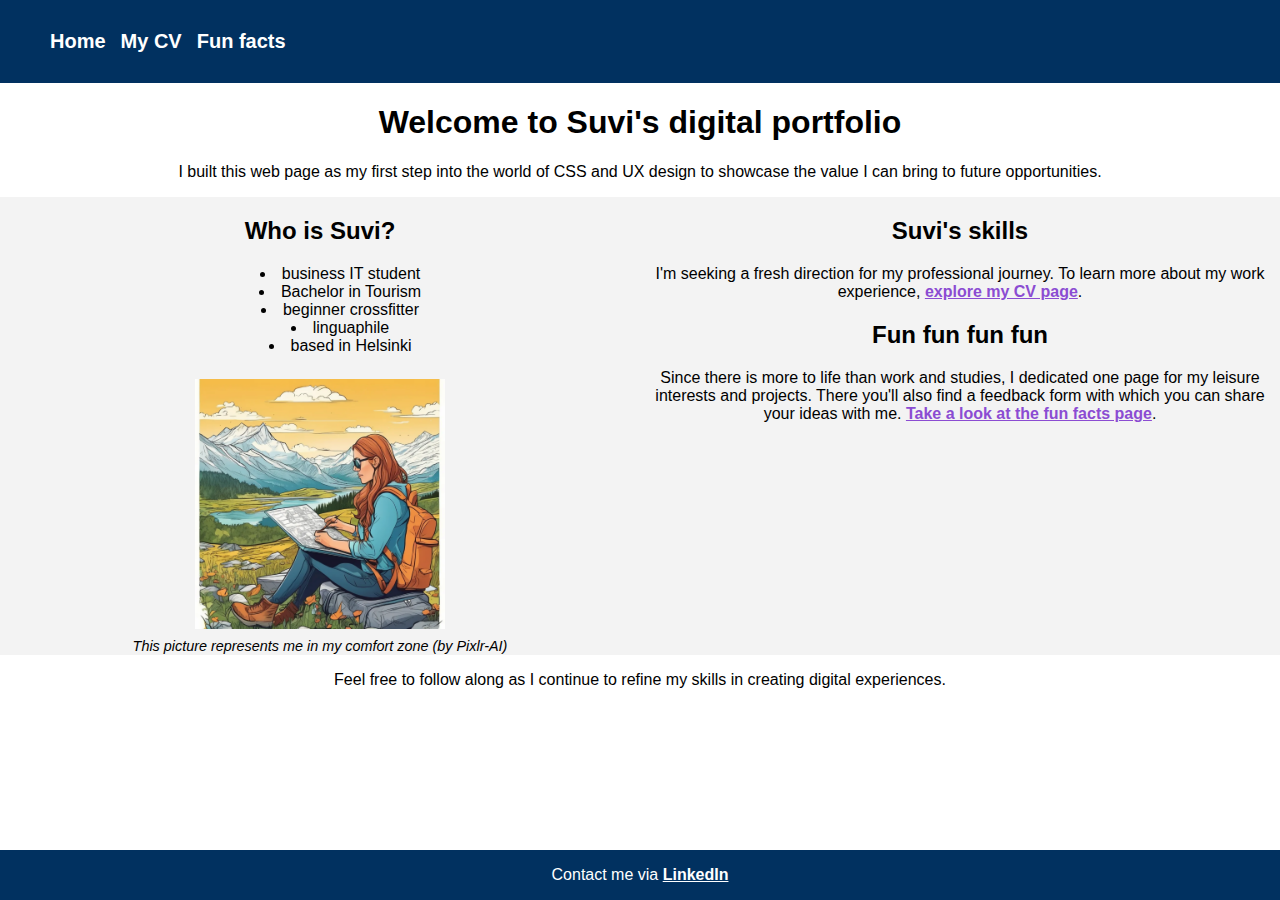
<file: index.html>
<!DOCTYPE html>
<html lang="en">

<head>
  <title>Suvi | Home</title>

  <meta name="viewport" content="width=device-width, initial-scale=1">
  <meta charset="UTF-8">
  <meta name="author" content="Suvi">
  <meta name="description" content="Tech talent portfolio by Suvi">
  <meta name="keywords" content="portfolio,HTML,UX student,IT trainee">

  <link href="style.css" rel="stylesheet" type="text/css">
</head>

<body>
  <header>
    <nav class="navbar">
      <div class="menu-icon" id="menu-icon">&#9776;</div>

      <ul class="nav-links">
        <li><a href="index.html">Home</a></li>
        <li><a href="cv.html">My CV</a></li>
        <li><a href="funfacts.html">Fun facts</a></li>
      </ul>
    </nav>
  </header>

  <main>
    <h1>Welcome to Suvi's digital portfolio</h1>

    <p>I built this web page as my first step into the world of CSS
      and UX design to showcase the value I can bring to future opportunities.</p>

    <div class="flex_container">
      <div class="flex_item">

        <h2>Who is Suvi?</h2>

        <ul>
          <li>business IT student</li>
          <li>Bachelor in Tourism</li>
          <li>beginner crossfitter</li>
          <li>linguaphile</li>
          <li>based in Helsinki</li>
        </ul>

        <img src="kuvat/portrait.png" alt="portrait" class="photo">
        <span class="caption">This picture represents me in my comfort zone (by Pixlr-AI)</span>

      </div>
      <div class="flex_item">

        <h2>Suvi's skills</h2>
        <p>I'm seeking a fresh direction for my professional journey. To learn more about my work
          experience, <a href="cv.html">explore my CV page</a>.</p>

        <div>
          <h2>Fun fun fun fun</h2>
          <p>Since there is more to life than work and studies,
            I dedicated one page for my leisure interests and projects.
            There you'll also find a feedback form with which you can share your ideas with me. <a
              href=funfacts.html>Take a look at the fun facts page</a>.
          </p>

        </div>
      </div>
    </div>
    <p>Feel free to follow along as I continue to refine my skills in
      creating digital experiences.</p>
    <br><br>
  </main>

  <footer>
    <p> Contact me via
      <a href="https://www.linkedin.com/in/suvi-laine-60857437/">LinkedIn</a>
    </p>
  </footer>

  <script>
    const menuIcon = document.getElementById('menu-icon');
    const navLinks = document.querySelector('.nav-links');

    menuIcon.addEventListener('click', () => {
      navLinks.classList.toggle('active');
    });
  </script>

</body>

</html>
</file>
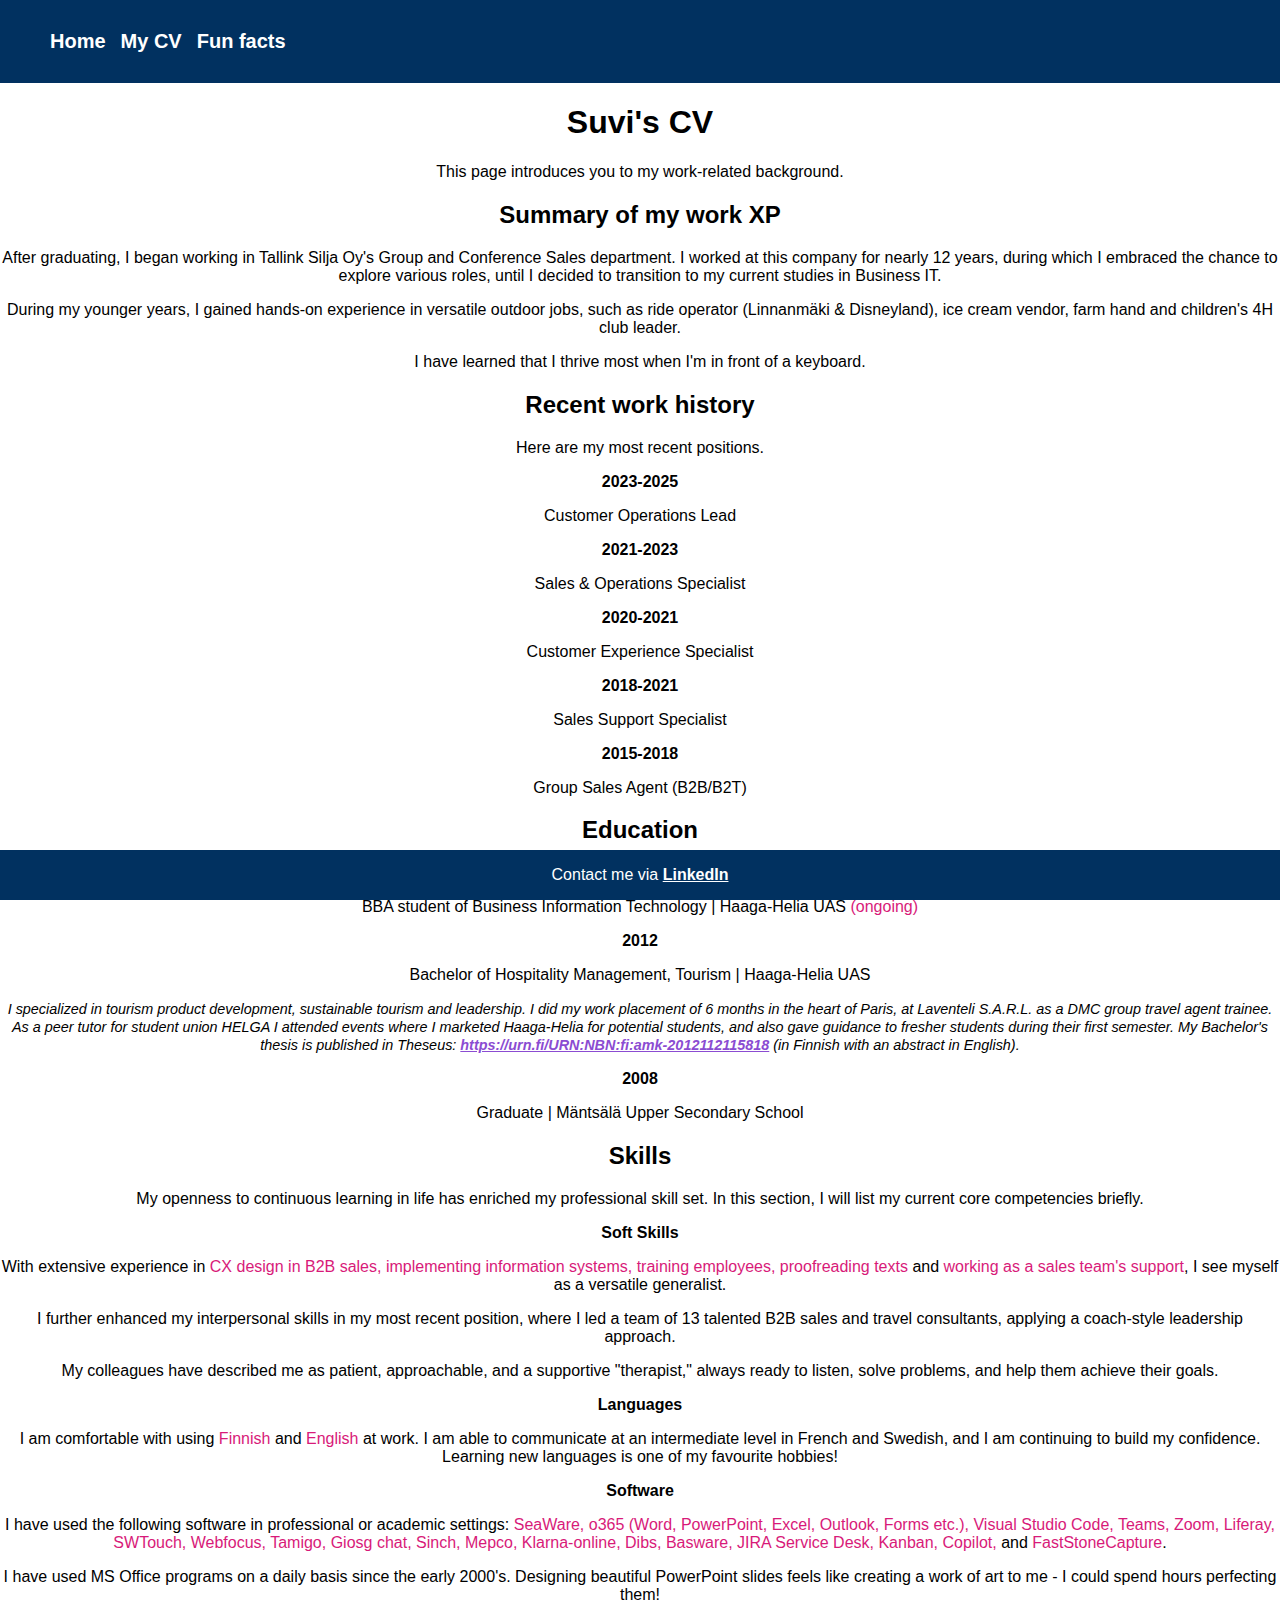
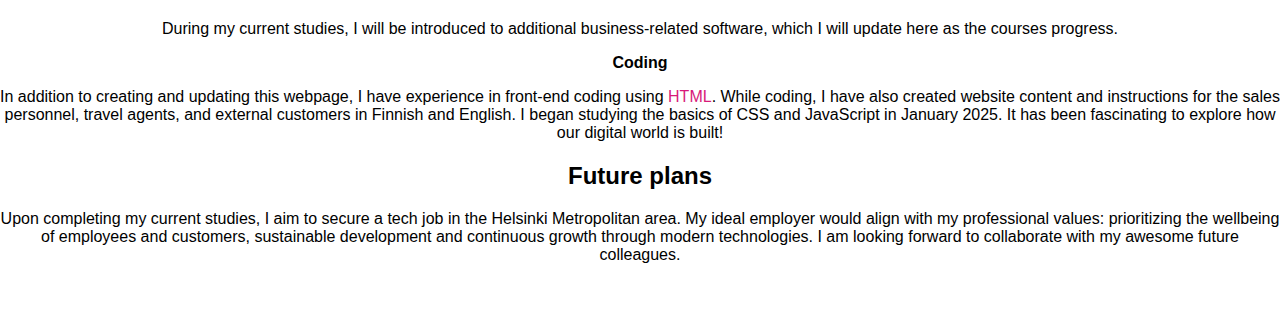
<file: cv.html>
<!DOCTYPE html>
<html lang="en">

<head>
    <title>Suvi | CV</title>

    <meta name="viewport" content="width=device-width, initial-scale=1">
    <meta charset="UTF-8">
    <meta name="author" content="Suvi">
    <meta name="description" content="Tech talent CV">
    <meta name="keywords" content="portfolio,CV,HTML,UX student,IT trainee">

    <link href="style.css" rel="stylesheet" type="text/css">
</head>

<body>
    <header>
        <nav class="navbar">
            <div class="menu-icon" id="menu-icon">&#9776;</div>

            <ul class="nav-links">
                <li><a href="index.html">Home</a></li>
                <li><a href="cv.html">My CV</a></li>
                <li><a href="funfacts.html">Fun facts</a></li>
            </ul>
        </nav>
    </header>

    <main>
        <h1>Suvi's CV</h1>

        <p>This page introduces you to my work-related background.</p>

        <h2>Summary of my work XP</h2>
        <p>After graduating, I began working in Tallink Silja Oy's Group and Conference Sales
            department.

            I worked at this company for nearly 12 years,
            during which I embraced the chance to explore various roles, until I decided to transition to my current
            studies in Business IT.

        <p>During my younger years, I gained hands-on experience in versatile outdoor jobs, such as ride
            operator (Linnanmäki &amp; Disneyland), ice cream vendor, farm hand and
            children's 4H club leader.</p>


        <p>I have learned that I thrive most when I'm in front of a keyboard.
        </p>

        <h2>Recent work history</h2>
        <p>Here are my most recent positions.</p>
        <h3>2023-2025 </h3>
        <p>Customer Operations Lead</p>
        <h3> 2021-2023</h3>
        <p>Sales & Operations Specialist</p>
        <h3>2020-2021</h3>
        <p>Customer Experience Specialist</p>
        <h3>2018-2021</h3>
        <p>Sales Support Specialist</p>
        <h3>2015-2018</h3>
        <p>Group Sales Agent (B2B/B2T)</p>


        <h2>Education</h2>

        <h3>2025-2027</h3>
        <p>BBA student of Business Information Technology |
            Haaga-Helia UAS <span class="highlight">(ongoing)</span></p>
        <h3>2012</h3>
        <p>Bachelor of Hospitality Management, Tourism | Haaga-Helia UAS</p>
        <p> <span class="caption">I specialized in tourism product development, sustainable tourism and
                leadership. I did my work placement of 6 months in the heart of Paris, at Laventeli S.A.R.L. as a
                DMC group travel agent trainee. As a peer tutor for student union HELGA I attended events where I
                marketed Haaga-Helia for potential students, and also gave guidance to fresher students during their
                first semester. My
                Bachelor's thesis is published in Theseus: <a
                    href="https://urn.fi/URN:NBN:fi:amk-2012112115818">https://urn.fi/URN:NBN:fi:amk-2012112115818</a>
                (in
                Finnish with an abstract in English).</span></p>

        <h3>2008</h3>
        <p>Graduate | Mäntsälä Upper Secondary School</p>

        <h2>Skills</h2>
        <p>My openness to continuous learning in life has enriched my professional skill set. In this
            section, I will list my current core competencies briefly.</p>

        <h3>Soft Skills</h3>
        <p>
            With extensive experience in <span class="highlight">CX design in B2B sales,
                implementing information systems,
                training employees, proofreading texts</span> and <span class="highlight">working as a sales
                team's support</span>, I see myself as a versatile generalist.</p>

        <p>I further
            enhanced my
            interpersonal skills in my most recent position, where I led a team of 13
            talented B2B sales and travel
            consultants, applying a coach-style leadership approach.</p>

        <p>My colleagues have described me as patient, approachable, and a supportive "therapist," always ready to
            listen,
            solve problems, and help them achieve their goals. </p>

        <h3>Languages</h3>
        <p>I am comfortable with using <span class="highlight">Finnish</span> and <span class="highlight">English</span>
            at work. I am able to communicate at an intermediate level in French and Swedish, and I am continuing to
            build my confidence. Learning new languages is one of my favourite hobbies!</p>

        <h3>Software</h3>
        <p>I have used the following software in professional or academic settings: <span class="highlight">SeaWare,
                o365 (Word,
                PowerPoint, Excel, Outlook,
                Forms etc.), Visual Studio Code, Teams, Zoom,
                Liferay, SWTouch,
                Webfocus, Tamigo, Giosg
                chat, Sinch, Mepco, Klarna-online,
                Dibs, Basware, JIRA Service Desk, Kanban, Copilot,</span> and <span
                class="highlight">FastStoneCapture</span>.</p>
        <p>I have used MS Office programs on a daily basis since the early 2000's.
            Designing beautiful PowerPoint slides feels like creating a work of art to me - I could spend hours
            perfecting them!
        </p>
        <p>During my current studies, I will be introduced to additional business-related software, which I will update
            here as the courses progress.</p>

        <h3>Coding</h3>

        <p>In addition to creating and updating this webpage, I have experience in front-end coding using <span
                class="highlight">HTML</span>.
            While coding, I have also created website content and instructions for the sales personnel, travel
            agents, and external customers in Finnish and English. I began studying the basics of CSS and JavaScript in
            January 2025. It has
            been fascinating to explore how our
            digital world is built!</p>

        <h2>Future plans</h2>

        <p>Upon completing my current studies, I aim to secure a tech job in the Helsinki Metropolitan area. My ideal
            employer
            would align with my professional values:
            prioritizing the wellbeing of employees and customers, sustainable development and continuous growth through
            modern technologies.

            I am looking forward to collaborate with my awesome future colleagues.</p>

        <br><br><br>
    </main>

    <footer>
        <p> Contact me via
            <a href="https://www.linkedin.com/in/suvi-laine-60857437/">LinkedIn</a>
        </p>
    </footer>

    <script>
        const menuIcon = document.getElementById('menu-icon');
        const navLinks = document.querySelector('.nav-links');

        menuIcon.addEventListener('click', () => {
            navLinks.classList.toggle('active');
        });
    </script>

</body>

</html>
</file>
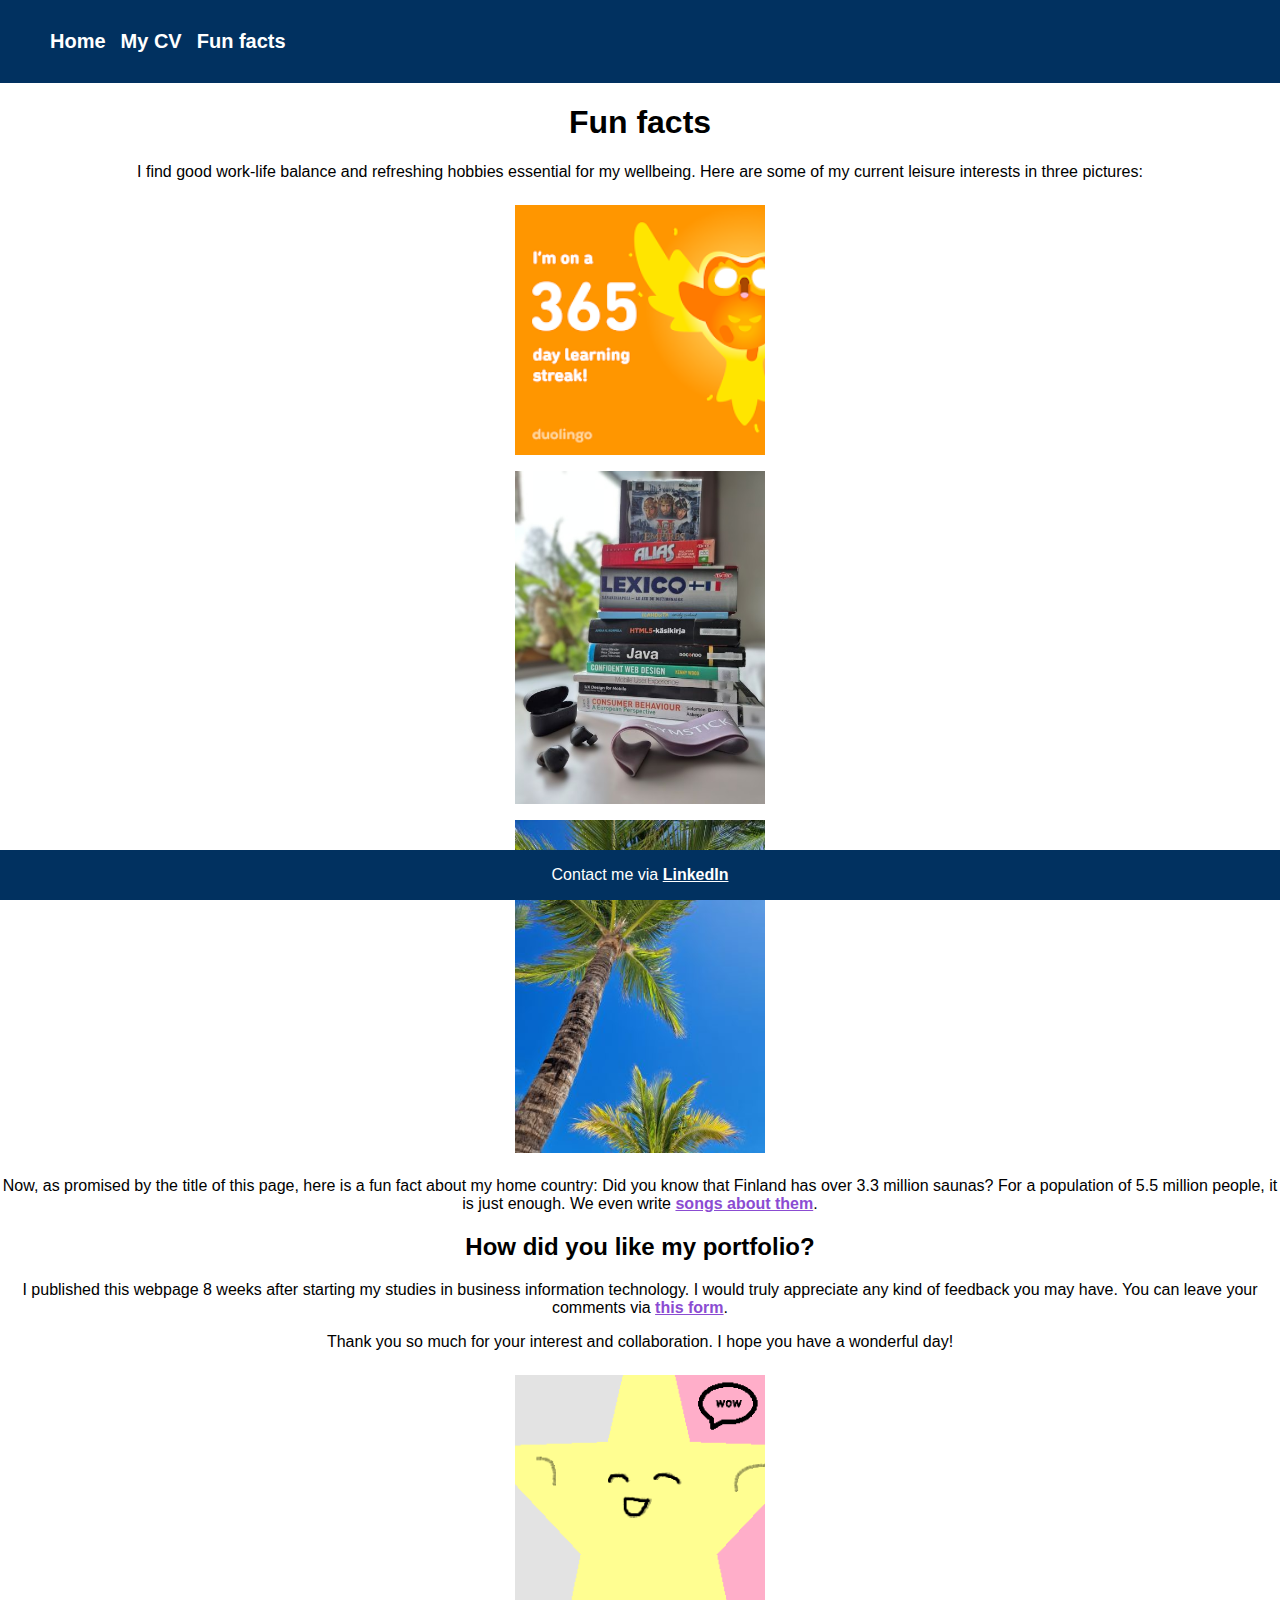
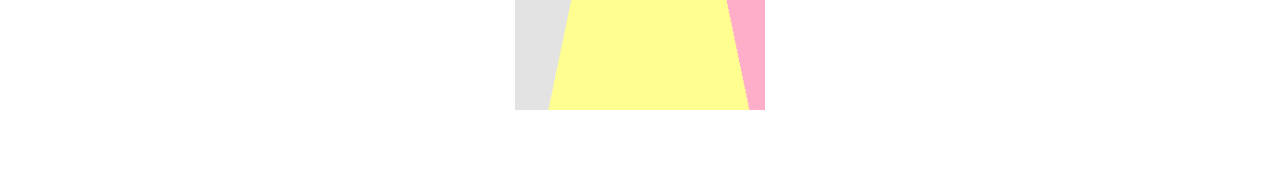
<file: funfacts.html>
<!DOCTYPE html>
<html lang="en">

<head>
    <title>Suvi | Fun Facts</title>

    <meta name="viewport" content="width=device-width, initial-scale=1">
    <meta charset="UTF-8">
    <meta name="author" content="Suvi">
    <meta name="description" content="Tech talent fun facts">
    <meta name="keywords" content="sandbox">

    <link href="style.css" rel="stylesheet" type="text/css">
</head>

<body>
    <header>
        <nav class="navbar">
            <div class="menu-icon" id="menu-icon">&#9776;</div>
            <ul class="nav-links">
                <li><a href="index.html">Home</a></li>
                <li><a href="cv.html">My CV</a></li>
                <li><a href="funfacts.html">Fun facts</a></li>
            </ul>
        </nav>
    </header>

    <main>
        <h1>Fun facts</h1>

        <p>I find good work-life balance and refreshing hobbies essential for my wellbeing.
            Here are some of my current leisure interests in three pictures:</p>

        <img src="kuvat/duo.png" alt="duolingo" class="photo">
        <img src="kuvat/jeux_blur.jpg" alt="games" class="photo">
        <img src="kuvat/palmut.jpg" alt="palmtree" class="photo">

        <p>Now, as promised by the title of this page, here is a fun fact about my home country:
            Did you know that Finland has over 3.3 million saunas? For a population of 5.5 million people, it is just
            enough. We even write <a href="https://www.youtube.com/watch?v=QIvtyzCYJDg">songs about them</a>.</p>

        <h2>How did you like my portfolio?</h2>

        <p>I published this webpage 8 weeks after starting my studies in business information technology. I would truly
            appreciate any kind of feedback you may have. You can leave your comments via
            <a href="https://forms.office.com/r/k5FAHsB0CY">this form</a>.
        </p>

        <p>Thank you so much for your interest and collaboration. I hope you have a wonderful day!</p>
        <img src="kuvat/wow.png" alt="decorative_drawing" class="photo"><br><br><br>
    </main>

    <footer>
        <p> Contact me via
            <a href="https://www.linkedin.com/in/suvi-laine-60857437/">LinkedIn</a>
        </p>
    </footer>

    <script>
        const menuIcon = document.getElementById('menu-icon');
        const navLinks = document.querySelector('.nav-links');

        menuIcon.addEventListener('click', () => {
            navLinks.classList.toggle('active');
        });
    </script>

</body>

</html>
</file>
<file: style.css>
body {
    color: black;
    background-color: white;
    font-family: 'Segoe UI', Tahoma, Geneva, Verdana, sans-serif;
    font-size: 16px;
    text-align: center;
    list-style-type: inherit
}

header {
    top: 0;
    left: 0;
    right: 0;
    width: 100%;
    background-color: rgb(1, 49, 96);
    text-align: center;
    font-size: 20px;
    font-weight: bold;
    display: flex;
    color: white;
}

.caption {
    font-size: 0.9em;
    font-style: italic;
}

.highlight {
    color: #d81a79;
}

.navbar {
    display: flex;
    justify-content: space-between;
    align-items: center;
    width: 100%;
    padding: 10px;
}

.nav-links {
    list-style: none;
    display: flex;
    gap: 15px;
}

.nav-links li a {
    text-decoration: none;
    color: white;
    transition: color 0.3s;
}

.nav-links li a:hover {
    color: #f53e99;
}

.menu-icon {
    display: none;
    font-size: 24px;
    cursor: pointer;
}

h1,
h2,
h3 {
    color: black;
    font-family: 'Trebuchet MS', 'Lucida Sans Unicode', 'Lucida Grande', 'Lucida Sans', Arial, sans-serif;
    text-align: center;
}

h1 {
    font-size: 2em;
}

h2 {
    font-size: 1.5em;
}

h3 {
    font-size: 1em;
}

.flex_item {
    list-style-position: inside;
    justify-content: left;
    flex-direction: column;
    background-color: #f3f3f3
}

.photo {
    width: 90%;
    max-width: 250px;
    display: block;
    margin: auto;
    padding: 0.5em;
    text-align: center;
}

a:link {
    color: #8b4cd2;
    font-weight: bold;
}

a:visited {
    color: #ca2376;
}

a:hover {
    color: #f53e99;
}

a:active {
    color: #070724;
}

@media only screen and (max-width:440px) {

    .menu-icon {
        display: block;
    }

    .nav-links {
        display: none;
        flex-direction: column;
        gap: 10px;
        background-color: #013060;
        position: absolute;
        top: 50px;
        right: 10px;
        padding: 15px;
        border-radius: 5px;
    }

    .nav-links.active {
        display: flex;
    }

    .flex_container {
        display: flex;
        justify-content: left;
        flex-direction: column;
        text-align: left;
    }

    ul {
        list-style-type: disc;
        margin: auto;
    }
}

@media only screen and (min-width: 441px) {

    .flex_container {
        display: flex;
    }

    .flex_item {
        flex: 1;
    }
}

@media only screen and (min-width: 1200px) {
    body {
        margin: auto;
    }
}

footer {
    position: fixed;
    left: 0;
    right: 0;
    bottom: 0;
    width: 100%;
    background-color: #013160;
    color: white;
    text-align: center;
    margin-top: auto;
}

footer a:link {
    color: white;
    font-weight: bold;
}

footer a:visited {
    color: #d5c6f3;
}

footer a:hover {
    color: #ffa6d3
}
</file>
